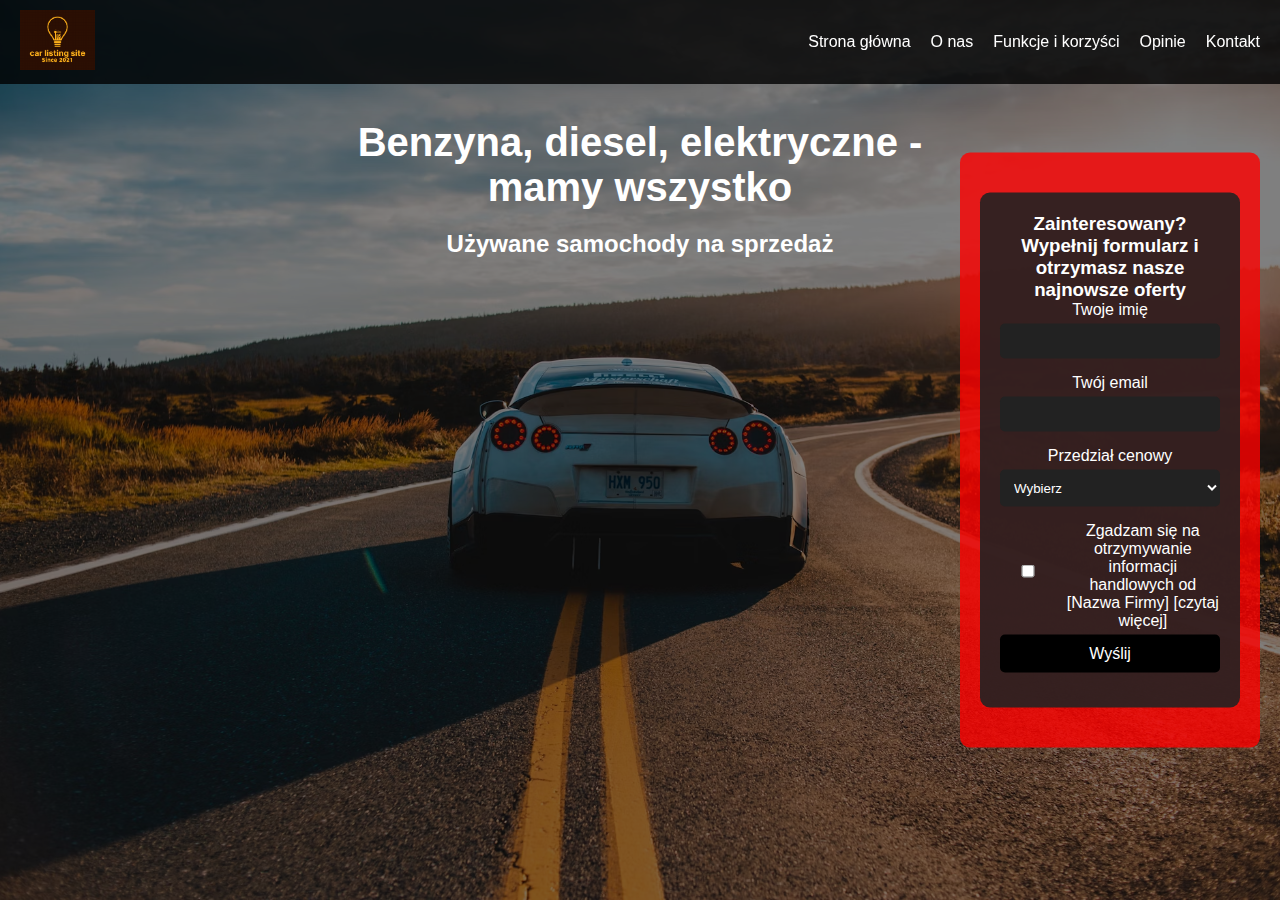
<file: Php/index.html>
<!DOCTYPE html>
<html lang="pl">
<head>
    <meta charset="UTF-8">
    <meta name="viewport" content="width=device-width, initial-scale=1.0">
    <title>Używane samochody na sprzedaż</title>
    <link rel="stylesheet" href="styles.css">
    <link rel="stylesheet" href="index-styles.css"> <!-- Dodanie specjalnego pliku stylów dla strony głównej -->
</head>
<body>
    <header>
        <div class="nav-container">
            <div class="logo">
                <img src="logo.jpg" alt="Logo">
            </div>
            <nav>
                <ul>
                    <li><a href="index.php">Strona główna</a></li>
                    <li><a href="about.html">O nas</a></li>
                    <li><a href="features.html">Funkcje i korzyści</a></li>
                    <li><a href="testimonials.html">Opinie</a></li>
                    <li><a href="contact.php">Kontakt</a></li>
                  
                </ul>
            </nav>
           
        </div>
    </header>

    <section id="hero" class="hero">
        <div class="hero-content">
            <h1>Benzyna, diesel, elektryczne - mamy wszystko</h1>
            <h2>Używane samochody na sprzedaż</h2>
        </div>
        <div class="form-container">
            <form action="submit_form.php" method="POST">
                <h3>Zainteresowany? Wypełnij formularz i otrzymasz nasze najnowsze oferty</h3>
                <label for="name">Twoje imię</label>
                <input type="text" id="name" name="name" required>
                <label for="email">Twój email</label>
                <input type="email" id="email" name="email" required>
                <label for="budget">Przedział cenowy</label>
                <select id="budget" name="budget" required>
                    <option value="" disabled selected>Wybierz</option>
                    <option value="under_10k">Do 10,000 zł</option>
                    <option value="10k_20k">10,000 zł - 20,000 zł</option>
                    <option value="20k_30k">20,000 zł - 30,000 zł</option>
                    <option value="over_30k">Powyżej 30,000 zł</option>
                </select>
                <div class="checkbox-container">
                    <input type="checkbox" id="agreement" name="agreement" required>
                    <label for="agreement">Zgadzam się na otrzymywanie informacji handlowych od [Nazwa Firmy] [czytaj więcej]</label>
                </div>
                <button type="submit">Wyślij</button>
            </form>
        </div>
    </section>
</body>
</html>
</file>
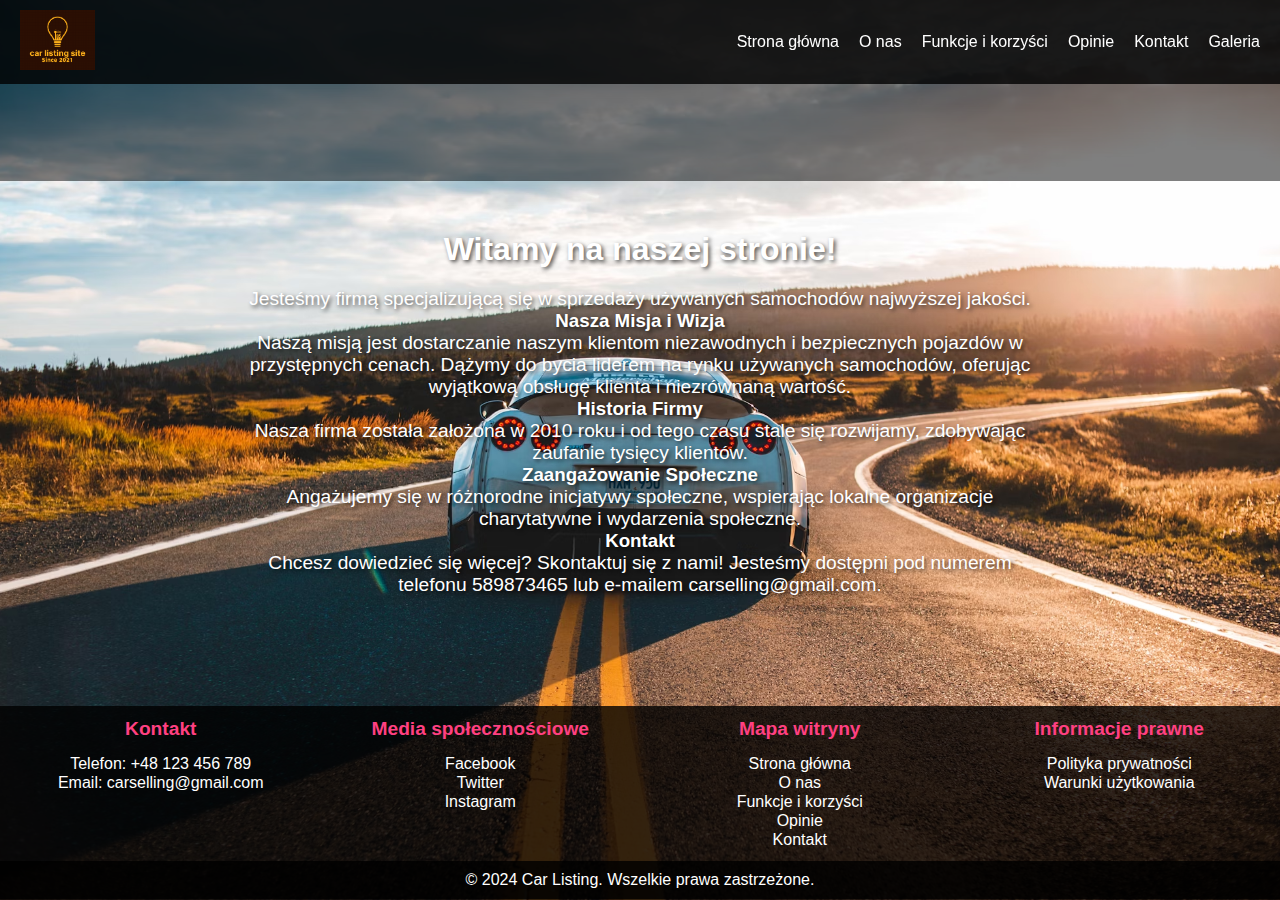
<file: Php/about.html>
<!DOCTYPE html>
<html lang="pl">
<head>
    <meta charset="UTF-8">
    <meta name="viewport" content="width=device-width, initial-scale=1.0">
    <title>O nas - Używane samochody na sprzedaż</title>
    <link rel="stylesheet" href="styles.css">
</head>
<body>
    <header>
        <div class="nav-container">
            <div class="logo">
                <img src="logo.jpg" alt="Logo">
            </div>
            <nav>
                <ul>
                    <li><a href="index.php">Strona główna</a></li>
                    <li><a href="about.html">O nas</a></li>
                    <li><a href="features.html">Funkcje i korzyści</a></li>
                    <li><a href="testimonials.html">Opinie</a></li>
                    <li><a href="contact.php">Kontakt</a></li>
<li><a href="gallery.html">Galeria</a></li>
                </ul>
            </nav>
        </div>
    </header>

    <section class="hero">
        <div class="hero-content">
            
        </div>
    </section>

    <section id="about" class="about">
        <h2>Witamy na naszej stronie!</h2>
        <p>Jesteśmy firmą specjalizującą się w sprzedaży używanych samochodów najwyższej jakości.</p>
        <h3>Nasza Misja i Wizja</h3>
        <p>Naszą misją jest dostarczanie naszym klientom niezawodnych i bezpiecznych pojazdów w przystępnych cenach. Dążymy do bycia liderem na rynku używanych samochodów, oferując wyjątkową obsługę klienta i niezrównaną wartość.</p>
        <h3>Historia Firmy</h3>
        <p>Nasza firma została założona w 2010 roku i od tego czasu stale się rozwijamy, zdobywając zaufanie tysięcy klientów.</p>
    
        <h3>Zaangażowanie Społeczne</h3>
        <p>Angażujemy się w różnorodne inicjatywy społeczne, wspierając lokalne organizacje charytatywne i wydarzenia społeczne.</p>
        <h3>Kontakt</h3>
        <p>Chcesz dowiedzieć się więcej? Skontaktuj się z nami! Jesteśmy dostępni pod numerem telefonu 589873465 lub e-mailem carselling@gmail.com.</p>
    </section>

    <footer>
        <div class="footer-container">
            <div class="footer-section">
                <h4>Kontakt</h4>
                <p>Telefon: +48 123 456 789</p>
                <p>Email: carselling@gmail.com</p>
            </div>
            <div class="footer-section">
                <h4>Media społecznościowe</h4>
                <ul>
                    <li><a href="https://www.facebook.com/messages/e2ee/t/7283173415106667?locale=pl_PL">Facebook</a></li>
                    <li><a href="https://x.com/?lang=pl">Twitter</a></li>
                    <li><a href="https://www.instagram.com">Instagram</a></li>
                </ul>
            </div>
            <div class="footer-section">
                <h4>Mapa witryny</h4>
                <ul>
                    <li><a href="index.php">Strona główna</a></li>
                    <li><a href="about.html">O nas</a></li>
                    <li><a href="features.html">Funkcje i korzyści</a></li>
                    <li><a href="testimonials.html">Opinie</a></li>
                    <li><a href="contact.php">Kontakt</a></li>
                </ul>
            </div>
            <div class="footer-section">
                <h4>Informacje prawne</h4>
                <ul>
                    <li><a href="#">Polityka prywatności</a></li>
                    <li><a href="#">Warunki użytkowania</a></li>
                </ul>
            </div>
        </div>
        <div class="footer-bottom">
            <p>&copy; 2024 Car Listing. Wszelkie prawa zastrzeżone.</p>
        </div>
    </footer>
</body>
</html>
</file>
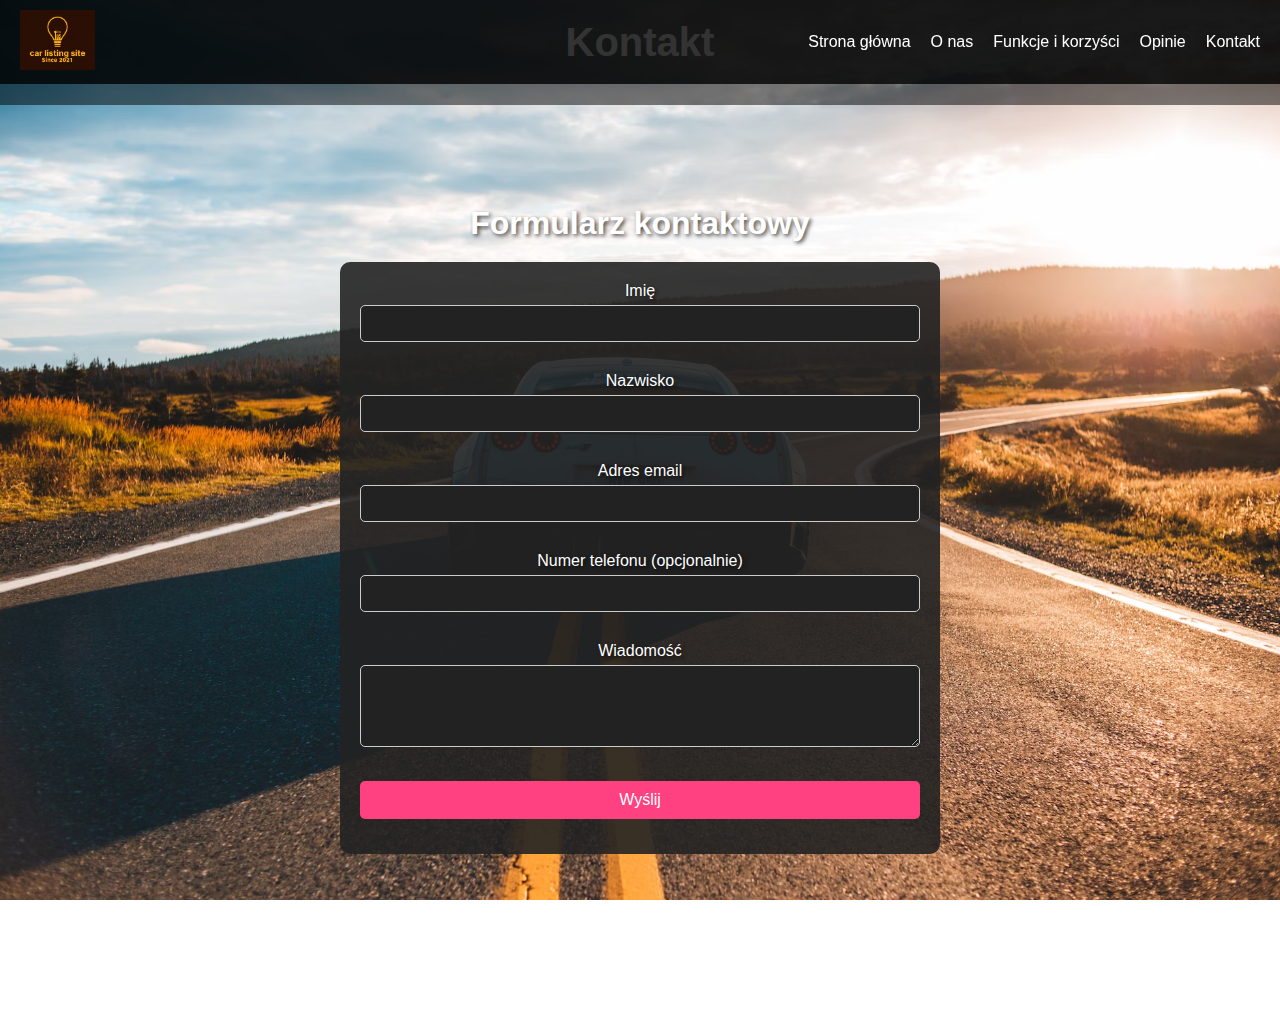
<file: Php/contact.html>
<!DOCTYPE html>
<html lang="pl">
<head>
    <meta charset="UTF-8">
    <meta name="viewport" content="width=device-width, initial-scale=1.0">
    <title>Kontakt - Używane samochody na sprzedaż</title>
    <link rel="stylesheet" href="styles.css">
</head>
<body>
    <header>
        <div class="nav-container">
            <div class="logo">
                <img src="logo.jpg" alt="Logo">
            </div>
            <nav>
                <ul>
                    <li><a href="index.php">Strona główna</a></li>
                    <li><a href="about.html">O nas</a></li>
                    <li><a href="features.html">Funkcje i korzyści</a></li>
                    <li><a href="testimonials.html">Opinie</a></li>
                    <li><a href="contact.php">Kontakt</a></li>
                </ul>
            </nav>
        </div>
    </header>

    <section class="hero">
        <div class="hero-content">
            <h1>Kontakt</h1>
        </div>
    </section>

    <section id="contact" class="contact">
        <div class="contact-container">
            <h2>Formularz kontaktowy</h2>
            <form action="submit_contact.php" method="POST">
                <div class="form-group">
                    <label for="name">Imię</label>
                    <input type="text" id="name" name="name" required>
                </div>
                
                <div class="form-group">
                    <label for="surname">Nazwisko</label>
                    <input type="text" id="surname" name="surname" required>
                </div>
                
                <div class="form-group">
                    <label for="email">Adres email</label>
                    <input type="email" id="email" name="email" required>
                </div>
                
                <div class="form-group">
                    <label for="phone">Numer telefonu (opcjonalnie)</label>
                    <input type="tel" id="phone" name="phone">
                </div>
                
                <div class="form-group">
                    <label for="message">Wiadomość</label>
                    <textarea id="message" name="message" rows="4" required></textarea>
                </div>
                
                <button type="submit">Wyślij</button>
            </form>
        </div>
    </section>
</body>
</html>
</file>
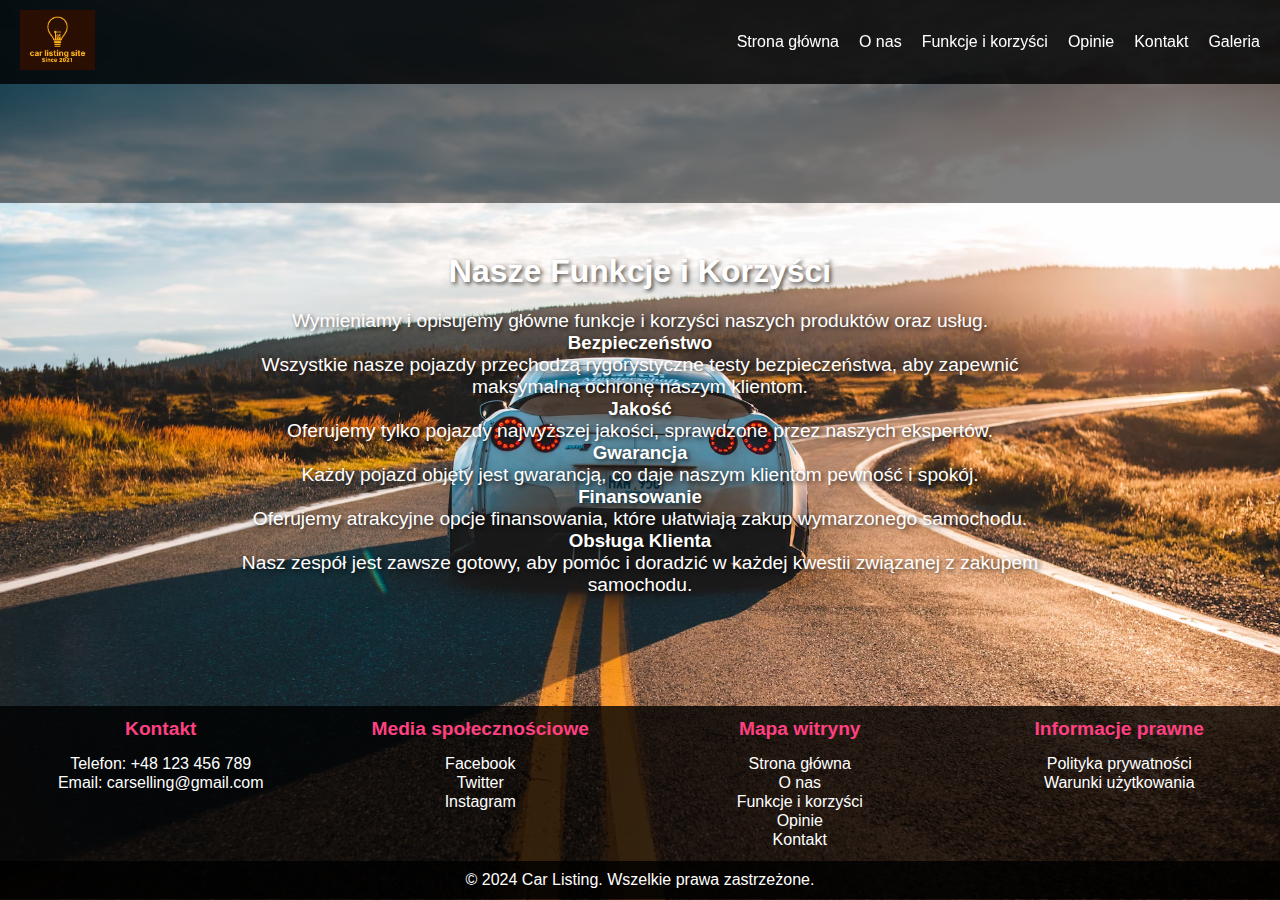
<file: Php/features.html>
<!DOCTYPE html>
<html lang="pl">
<head>
    <meta charset="UTF-8">
    <meta name="viewport" content="width=device-width, initial-scale=1.0">
    <title>Funkcje i korzyści - Używane samochody na sprzedaż</title>
    <link rel="stylesheet" href="styles.css">
</head>
<body>
    <header>
        <div class="nav-container">
            <div class="logo">
                <img src="logo.jpg" alt="Logo">
            </div>
            <nav>
                <ul>
                    <li><a href="index.php">Strona główna</a></li>
                    <li><a href="about.html">O nas</a></li>
                    <li><a href="features.html">Funkcje i korzyści</a></li>
                    <li><a href="testimonials.html">Opinie</a></li>
                    <li><a href="contact.php">Kontakt</a></li>
<li><a href="gallery.html">Galeria</a></li>
                </ul>
            </nav>
        </div>
    </header>

    <section class="hero">
        <div class="hero-content">
        
        </div>
    </section>

    <section id="features" class="features">
        <h2>Nasze Funkcje i Korzyści</h2>
        <p>Wymieniamy i opisujemy główne funkcje i korzyści naszych produktów oraz usług.</p>
        <h3>Bezpieczeństwo</h3>
        <p>Wszystkie nasze pojazdy przechodzą rygorystyczne testy bezpieczeństwa, aby zapewnić maksymalną ochronę naszym klientom.</p>
        <h3>Jakość</h3>
        <p>Oferujemy tylko pojazdy najwyższej jakości, sprawdzone przez naszych ekspertów.</p>
        <h3>Gwarancja</h3>
        <p>Każdy pojazd objęty jest gwarancją, co daje naszym klientom pewność i spokój.</p>
        <h3>Finansowanie</h3>
        <p>Oferujemy atrakcyjne opcje finansowania, które ułatwiają zakup wymarzonego samochodu.</p>
        <h3>Obsługa Klienta</h3>
        <p>Nasz zespół jest zawsze gotowy, aby pomóc i doradzić w każdej kwestii związanej z zakupem samochodu.</p>
    </section>

    <footer>
        <div class="footer-container">
            <div class="footer-section">
                <h4>Kontakt</h4>
                <p>Telefon: +48 123 456 789</p>
                <p>Email: carselling@gmail.com</p>
            </div>
            <div class="footer-section">
                <h4>Media społecznościowe</h4>
                <ul>
                    <li><a href="https://www.facebook.com/messages/e2ee/t/7283173415106667?locale=pl_PL">Facebook</a></li>
                    <li><a href="https://x.com/?lang=pl">Twitter</a></li>
                    <li><a href="https://www.instagram.com">Instagram</a></li>
                </ul>
            </div>
            <div class="footer-section">
                <h4>Mapa witryny</h4>
                <ul>
                    <li><a href="index.php">Strona główna</a></li>
                    <li><a href="about.html">O nas</a></li>
                    <li><a href="features.html">Funkcje i korzyści</a></li>
                    <li><a href="testimonials.html">Opinie</a></li>
                    <li><a href="contact.php">Kontakt</a></li>
                </ul>
            </div>
            <div class="footer-section">
                <h4>Informacje prawne</h4>
                <ul>
                    <li><a href="#">Polityka prywatności</a></li>
                    <li><a href="#">Warunki użytkowania</a></li>
                </ul>
            </div>
        </div>
        <div class="footer-bottom">
            <p>&copy; 2024 Car Listing. Wszelkie prawa zastrzeżone.</p>
        </div>
    </footer>
</body>
</html>
</file>
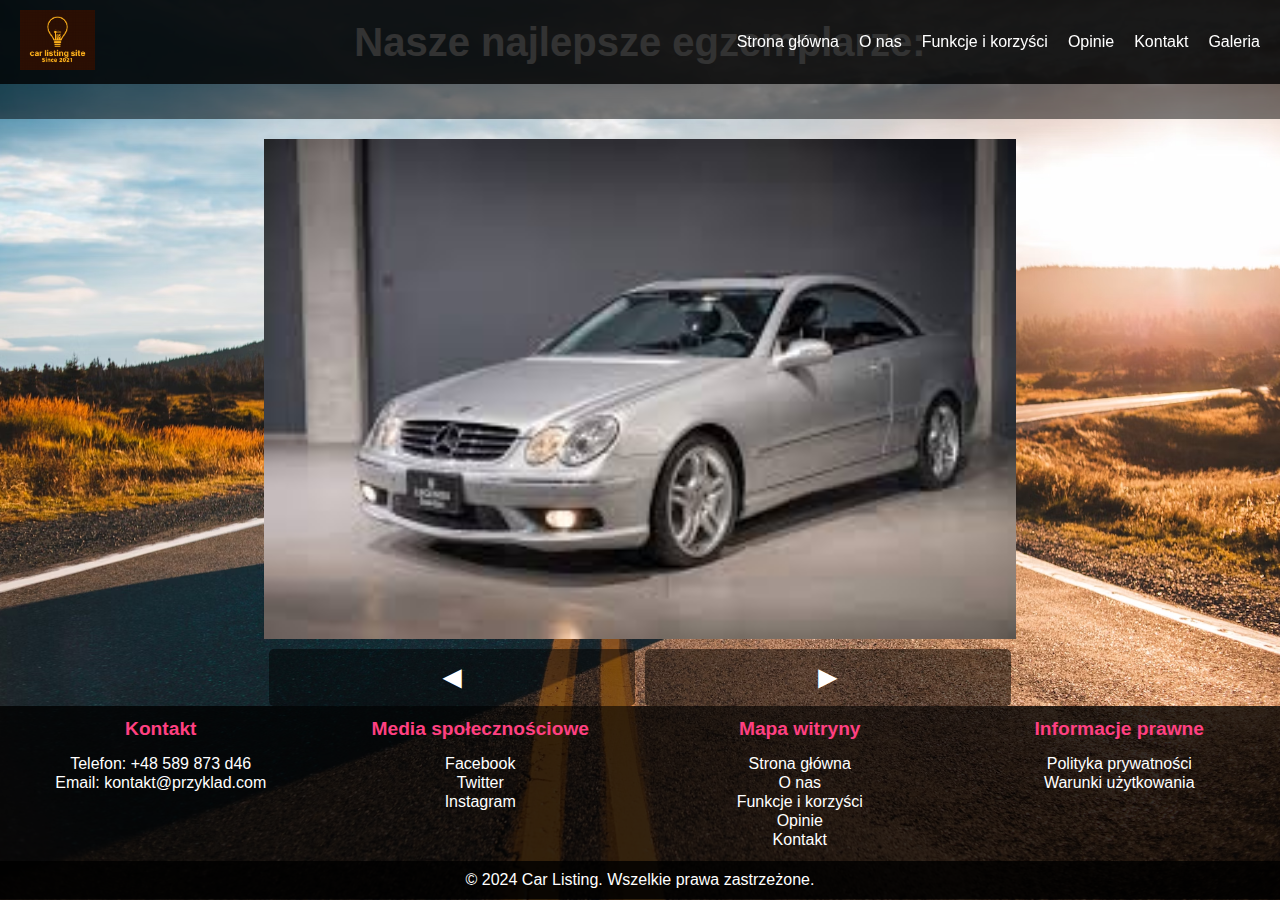
<file: Php/gallery.html>
<!DOCTYPE html>
<html lang="pl">
<head>
    <meta charset="UTF-8">
    <meta name="viewport" content="width=device-width, initial-scale=1.0">
    <title>Galeria - Używane samochody na sprzedaż</title>
    <link rel="stylesheet" href="styles.css">
</head>
<body class="scrollable gallery-page">
<header>
    <div class="nav-container">
        <div class="logo">
            <img src="logo.jpg" alt="Logo">
        </div>
        <nav>
            <ul>
                <li><a href="index.php">Strona główna</a></li>
                <li><a href="about.html">O nas</a></li>
                <li><a href="features.html">Funkcje i korzyści</a></li>
                <li><a href="testimonials.html">Opinie</a></li>
                <li><a href="contact.php">Kontakt</a></li>
<li><a href="gallery.html">Galeria</a></li>
            </ul>
        </nav>
    </div>
</header>

    <section id="hero" class="hero">
        <div class="hero-content">
            <h1>Nasze najlepsze egzemplarze:</h1>
            
        </div>

<main>
    </section>

    <section id="gallery" class="gallery">
        <div class="gallery-container">
            <img id="current-image" src="images/car1.jpg" alt="Car Image">
            <div class="gallery-controls">
                <button id="prev-button" class="gallery-button">◄</button>
                <button id="next-button" class="gallery-button">►</button>
            </div>
        </div>
    </section>
</main>

<footer>
    <div class="footer-container">
        <div class="footer-section">
            <h4>Kontakt</h4>
            <p>Telefon: +48 589 873 d46</p>
            <p>Email: kontakt@przyklad.com</p>
        </div>
        <div class="footer-section">
            <h4>Media społecznościowe</h4>
            <ul>
                <li><a href="#">Facebook</a></li>
                <li><a href="#">Twitter</a></li>
                <li><a href="#">Instagram</a></li>
            </ul>
        </div>
        <div class="footer-section">
            <h4>Mapa witryny</h4>
            <ul>
                <li><a href="index.php">Strona główna</a></li>
                <li><a href="about.html">O nas</a></li>
                <li><a href="features.html">Funkcje i korzyści</a></li>
                <li><a href="testimonials.html">Opinie</a></li>
                <li><a href="contact.php">Kontakt</a></li>
            </ul>
        </div>
        <div class="footer-section">
            <h4>Informacje prawne</h4>
            <ul>
                <li><a href="#">Polityka prywatności</a></li>
                <li><a href="#">Warunki użytkowania</a></li>
            </ul>
        </div>
    </div>
    <div class="footer-bottom">
        <p>&copy; 2024 Car Listing. Wszelkie prawa zastrzeżone.</p>
    </div>
</footer>

<script src="gallery.js"></script>
</body>
</html>
</file>
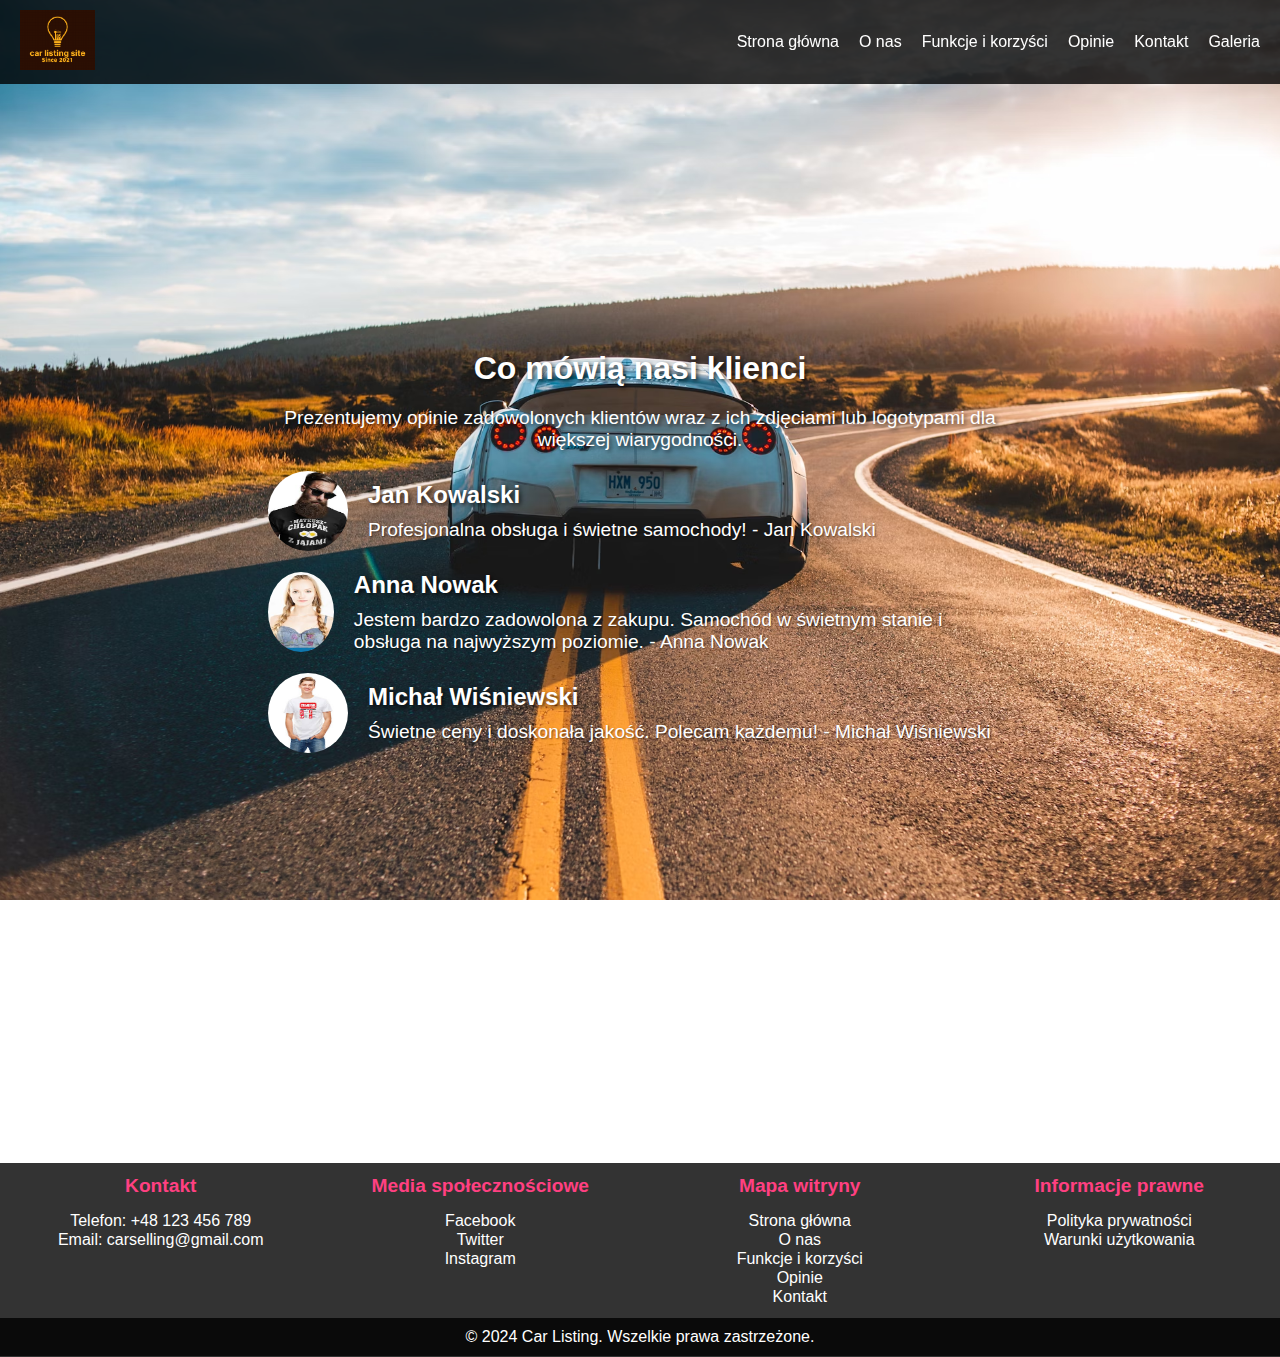
<file: Php/testimonials.html>
<!DOCTYPE html>
<html lang="pl">
<head>
    <meta charset="UTF-8">
    <meta name="viewport" content="width=device-width, initial-scale=1.0">
    <title>Opinie - Używane samochody na sprzedaż</title>
    <link rel="stylesheet" href="styles.css">
</head>
<body class="scrollable">
    <header>
        <div class="nav-container">
            <div class="logo">
                <img src="logo.jpg" alt="Logo">
            </div>
            <nav>
                <ul>
                    <li><a href="index.php">Strona główna</a></li>
                    <li><a href="about.html">O nas</a></li>
                    <li><a href="features.html">Funkcje i korzyści</a></li>
                    <li><a href="testimonials.html">Opinie</a></li>
                    <li><a href="contact.php">Kontakt</a></li>
<li><a href="gallery.html">Galeria</a></li>
                </ul>
            </nav>
        </div>
    </header>

   
    </section>

    <section id="testimonials" class="testimonials">
        <div class="testimonial-container">
            <h2>Co mówią nasi klienci</h2>
            <p>Prezentujemy opinie zadowolonych klientów wraz z ich zdjęciami lub logotypami dla większej wiarygodności.</p>
            <div class="testimonial">
                <img src="images/chlopak1.jpg" alt="Jan Kowalski">
                <div class="testimonial-text">
                    <h3>Jan Kowalski</h3>
                    <p>Profesjonalna obsługa i świetne samochody! - Jan Kowalski</p>
                </div>
            </div>
            <div class="testimonial">
                <img src="images/dziewczyna1.jpg" alt="Anna Nowak">
                <div class="testimonial-text">
                    <h3>Anna Nowak</h3>
                    <p>Jestem bardzo zadowolona z zakupu. Samochód w świetnym stanie i obsługa na najwyższym poziomie. - Anna Nowak</p>
                </div>
            </div>
            <div class="testimonial">
                <img src="images/chlopak2.jpg" alt="Michał Wiśniewski">
                <div class="testimonial-text">
                    <h3>Michał Wiśniewski</h3>
                    <p>Świetne ceny i doskonała jakość. Polecam każdemu! - Michał Wiśniewski</p>
                </div>
            </div>
        </div>
    </section>

    <footer>
        <div class="footer-container">
            <div class="footer-section">
                <h4>Kontakt</h4>
                <p>Telefon: +48 123 456 789</p>
                <p>Email: carselling@gmail.com</p>
            </div>
            <div class="footer-section">
                <h4>Media społecznościowe</h4>
                <ul>
                    <li><a href="https://www.facebook.com/messages/e2ee/t/7283173415106667?locale=pl_PL">Facebook</a></li>
                    <li><a href="https://x.com/?lang=pl">Twitter</a></li>
                    <li><a href="https://www.instagram.com">Instagram</a></li>
                </ul>
            </div>
            <div class="footer-section">
                <h4>Mapa witryny</h4>
                <ul>
                    <li><a href="index.php">Strona główna</a></li>
                    <li><a href="about.html">O nas</a></li>
                    <li><a href="features.html">Funkcje i korzyści</a></li>
                    <li><a href="testimonials.html">Opinie</a></li>
                    <li><a href="contact.php">Kontakt</a></li>
                </ul>
            </div>
            <div class="footer-section">
                <h4>Informacje prawne</h4>
                <ul>
                    <li><a href="#">Polityka prywatności</a></li>
                    <li><a href="#">Warunki użytkowania</a></li>
                </ul>
            </div>
        </div>
        <div class="footer-bottom">
            <p>&copy; 2024 Car Listing. Wszelkie prawa zastrzeżone.</p>
        </div>
    </footer>
</body>
</html>
</file>
<file: Php/styles.css>
* {
    margin: 0;
    padding: 0;
    box-sizing: border-box;
}

html, body {
    height: 100%;
    margin: 0;
}

body {
    font-family: Arial, sans-serif;
    background: url('background.jpg') no-repeat center center fixed;
    background-size: cover;
    display: flex;
    flex-direction: column;
    overflow: hidden; 
}

body.scrollable {
    overflow: auto;
}

body.gallery-page .gallery {
    display: flex;
    justify-content: center;
    align-items: flex-start; 
    height: 80vh; 
    text-align: center;
    margin-top: 20px; 
}

body.gallery-page .gallery-container {
    position: relative;
    max-width: 80%;
    margin: auto;
}

body.gallery-page .gallery-container img {
    width: 100%;
    height: 500px; 
    object-fit: cover;
    display: block;
}

body.gallery-page .gallery-controls {
    display: flex;
    justify-content: center;
    margin-top: 10px;
}

body.gallery-page .gallery-button {
    background: rgba(0, 0, 0, 0.5);
    color: white;
    border: none;
    padding: 10px;
    cursor: pointer;
    font-size: 2em;
    margin: 0 5px; 
}

body.gallery-page .gallery-button:hover {
    background: rgba(0, 0, 0, 0.8);
}

/* Reszta stylów pozostaje bez zmian */
main {
    flex: 1;
}

header {
    background: rgba(0, 0, 0, 0.8);
    color: white;
    position: fixed;
    top: 0;
    width: 100%;
    z-index: 1000;
}

header .nav-container {
    display: flex;
    justify-content: space-between;
    align-items: center;
    padding: 10px 20px;
}

header .logo img {
    height: 60px;
}

header nav ul {
    list-style: none;
    display: flex;
    margin: 0;
    padding: 0;
}

header nav ul li {
    margin-left: 20px;
}

header nav ul li a {
    color: white;
    text-decoration: none;
    font-size: 1em;
}

.hero {
    display: flex;
    flex-direction: column;
    justify-content: center;
    align-items: center;
    height: 40vh;
    padding: 20px;
    background: rgba(0, 0, 0, 0.5);
    text-align: center;
    position: relative;
}

.hero-content {
    color: white;
    max-width: 50%;
}

.hero-content h1 {
    font-size: 2.5em;
    margin-bottom: 0.5em;
}

.hero-content p {
    font-size: 1.2em;
}

.about, .features, .testimonials, .contact {
    padding: 50px 20px;
    color: white;
    text-align: center;
    margin-bottom: 60px;
    text-shadow: 2px 2px 4px rgba(0, 0, 0, 0.7);
}

.about h2, .features h2, .testimonials h2, .contact h2 {
    font-size: 2em;
    margin-bottom: 20px;
}

.about p, .features p, .testimonials p, .contact p {
    font-size: 1.2em;
    max-width: 800px;
    margin: 0 auto;
}

.testimonial-container {
    width: 60%;
    padding: 300px 0;
    margin: 0 auto;
    color: white;
    text-align: center;
}

.testimonial-container h2 {
    font-size: 2em;
    margin-bottom: 20px;
}

.testimonial-container p {
    font-size: 1.2em;
    max-width: 800px;
    margin: 0 auto;
}

.testimonial {
    display: flex;
    align-items: center;
    margin-top: 20px;
}

.testimonial img {
    width: 80px;
    height: 80px;
    border-radius: 50%;
    margin-right: 20px;
}

.testimonial-text {
    text-align: left;
}

.testimonial-text h3 {
    font-size: 1.5em;
    margin-bottom: 10px;
}

.testimonial-text p {
    font-size: 1.2em;
    color: #fff;
    text-shadow: 1px 1px 2px rgba(0, 0, 0, 0.5);
}

.contact-container {
    width: 60%;
    padding: 50px 0;
    margin: 0 auto;
    color: white;
    text-align: center;
    margin-bottom: 60px;
}

.contact-container h2 {
    font-size: 2em;
    margin-bottom: 20px;
}

.contact-container p {
    font-size: 1.2em;
    max-width: 800px;
    margin: 0 auto;
}

.contact-details {
    text-align: left;
    margin-top: 20px;
}

.contact-details h3 {
    font-size: 1.5em;
    margin-bottom: 10px;
}

.contact-details p {
    font-size: 1.2em;
    color: #fff;
    text-shadow: 1px 1px 2px rgba(0, 0, 0, 0.5);
    margin-bottom: 20px;
}

.contact-details a {
    color: #fff;
    text-decoration: none;
    text-shadow: 1px 1px 2px rgba(0, 0, 0, 0.5);
}

.car-list {
    padding: 20px;
    color: white;
    text-align: center;
    margin-top: 20px;
    margin-bottom: 60px;
    text-shadow: 2px 2px 4px rgba(0, 0, 0, 0.7);
}

.car-list h2 {
    font-size: 2em;
    margin-bottom: 20px;
}

.car-list ul {
    list-style: none;
    padding: 0;
}

.car-list ul li {
    font-size: 1.2em;
    margin-bottom: 10px;
}

.car-item {
    display: flex;
    flex-direction: column;
    align-items: center;
    margin-bottom: 30px;
}

.car-item img {
    max-width: 100%;
    height: auto;
    border-radius: 10px;
}

.car-details {
    text-align: center;
}

.car-details h3 {
    font-size: 1.5em;
    margin: 10px 0;
}

.car-details p {
    margin: 5px 0;
}

.car-details .price {
    font-size: 1.2em;
    font-weight: bold;
    color: #ff4081;
}

.grid-container {
    display: grid;
    grid-template-columns: repeat(auto-fill, minmax(300px, 1fr));
    gap: 20px;
    padding: 20px;
}

.grid-item {
    padding: 20px;
    border-radius: 10px;
    text-align: center;
}

.grid-item img {
    max-width: 100%;
    height: auto;
    border-radius: 10px;
}

.grid-item h3 {
    font-size: 1.5em;
    margin: 10px 0;
}

.grid-item p {
    margin: 5px 0;
}

.grid-item .price {
    font-size: 1.2em;
    font-weight: bold;
    color: #ff4081;
}

footer {
    background: rgba(0, 0, 0, 0.8);
    color: white;
    padding: 1px 0;
    text-align: center;
    margin-top: auto;
}

.footer-container {
    display: flex;
    justify-content: space-around;
    flex-wrap: wrap;
    padding: 1px;
}

.footer-section {
    flex: 1 1 200px;
    margin: 10px;
}

.footer-section h4 {
    margin-bottom: 15px;
    font-size: 1.2em;
    color: #ff4081;
}

.footer-section p,
.footer-section ul {
    margin-bottom: 1px;
}

.footer-section ul {
    list-style: none;
    padding: 0;
}

.footer-section ul li {
    margin-bottom: 1px;
}

.footer-section ul li a {
    color: white;
    text-decoration: none;
}

.footer-bottom {
    background: rgba(0, 0, 0, 0.8);
    color: white;
    text-align: center;
    padding: 10px 0;
    margin-top: auto;
}

.form-container {
    display: flex;
    flex-direction: column;
    background: rgba(34, 34, 34, 0.9);
    padding: 20px;
    border-radius: 10px;
    max-width: 300px;
    position: absolute;
    right: 20px;
    top: 40%;
    transform: translateY(-50%);
    color: white;
}

form {
    display: flex;
    flex-direction: column;
    background: rgba(34, 34, 34, 0.9);
    padding: 20px;
    border-radius: 10px;
    max-width: 600px;
    margin: 20px auto;
    color: white;
}

.form-group {
    margin-bottom: 15px;
}

label {
    color: white;
    margin-bottom: 5px;
    display: block;
}

input, select, button, textarea {
    margin-bottom: 15px;
    padding: 10px;
    border: 1px solid #ccc;
    border-radius: 5px;
    width: 100%;
    box-sizing: border-box;
    background-color: #222;
    color: white;
}

textarea {
    resize: vertical;
}

button {
    background-color: #ff4081;
    color: white;
    cursor: pointer;
    padding: 10px 20px;
    border: none;
    border-radius: 5px;
    font-size: 1em;
}

button:hover {
    background-color: #e60073;
}

.checkbox-container {
    display: flex;
    align-items: center;
    color: white;
}

.checkbox-container input {
    margin-right: 10px;
}
</file>
<file: Php/index-styles.css>
.hero {
    display: flex;
    justify-content: space-between;
    align-items: center;
    height: 100vh;
    padding: 20px;
    background: rgba(0, 0, 0, 0.5);
    text-align: center;
    position: relative;
}

.hero-content {
    color: white;
    max-width: 50%;
    margin-top: 100px; /* Dodano margines górny */
}

.hero-content h1 {
    font-size: 2.5em;
    margin-bottom: 0.5em;
}

.hero-content h2 {
    font-size: 1.5em;
    margin-bottom: 1em;
}

.form-container {
    background: rgba(255, 0, 0, 0.8);
    padding: 20px;
    border-radius: 10px;
    max-width: 300px;
    position: absolute;
    right: 20px;
    top: 50%;
    transform: translateY(-50%);
}

form {
    display: flex;
    flex-direction: column;
}

label {
    color: white;
    margin-bottom: 5px;
}

input, select, button {
    margin-bottom: 15px;
    padding: 10px;
    border: none;
    border-radius: 5px;
    width: 100%;
}

button {
    background-color: black;
    color: white;
    cursor: pointer;
}

.checkbox-container {
    display: flex;
    align-items: center;
    color: white;
}

.checkbox-container input {
    margin-right: 10px;
}

.form-container {
    background: rgba(255, 0, 0, 0.8);
    padding: 20px;
    border-radius: 10px;
    max-width: 300px;
    position: absolute;
    right: 20px;
    top: 50%;
    transform: translateY(-50%);
}

form {
    display: flex;
    flex-direction: column;
}

label {
    color: white;
    margin-bottom: 5px;
}

input, select, button {
    margin-bottom: 15px;
    padding: 10px;
    border: none;
    border-radius: 5px;
    width: 100%;
}

button {
    background-color: black;
    color: white;
    cursor: pointer;
}

.checkbox-container {
    display: flex;
    align-items: center;
    color: white;
}

.checkbox-container input {
    margin-right: 10px;
}
</file>
